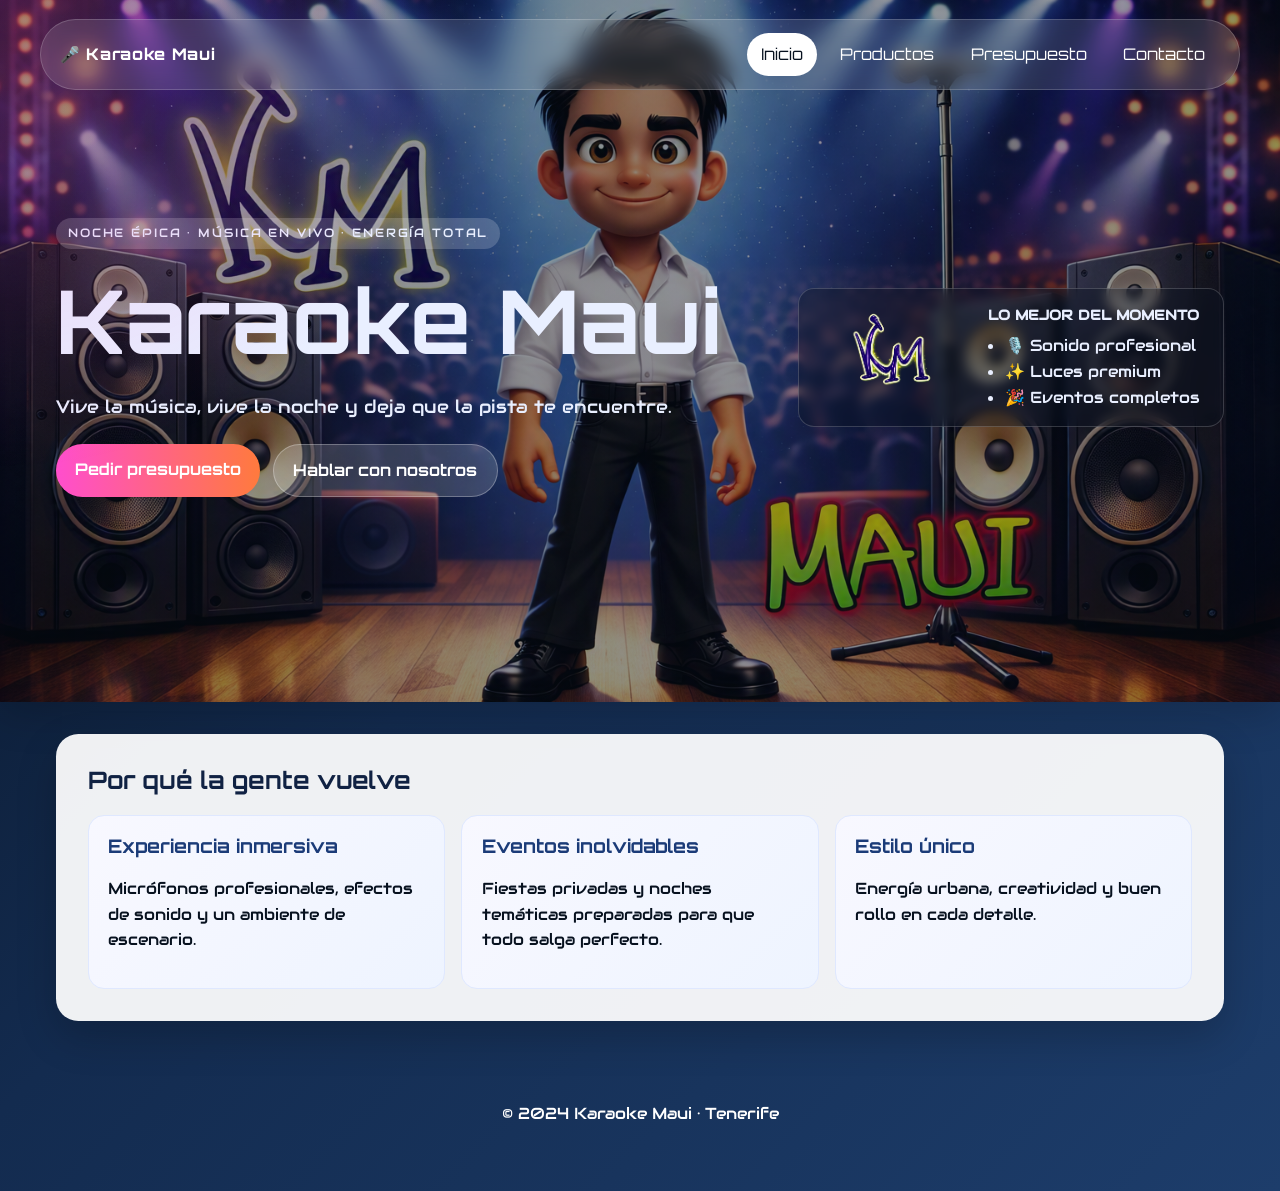
<file: index.html>
<!DOCTYPE html>
<html lang="es">
<head>
    <meta charset="UTF-8">
    <meta name="viewport" content="width=device-width, initial-scale=1.0">
    <meta name="description" content="Karaoke Maui: música, fiestas y eventos con sonido profesional en Tenerife.">
    <title>Karaoke Maui | Inicio</title>
    <link rel="preconnect" href="https://fonts.googleapis.com">
    <link rel="preconnect" href="https://fonts.gstatic.com" crossorigin>
    <link href="https://fonts.googleapis.com/css2?family=Audiowide&family=Orbitron:wght@500;700&display=swap" rel="stylesheet">
    <link rel="stylesheet" href="css/styles.css">
</head>
<body>
    <header class="hero">
        <!-- Este bloque crea la cabecera principal con el menú y el hero banner de la página de inicio -->
        <nav class="navbar" aria-label="Navegación principal">
            <a class="logo" href="index.html">🎤 Karaoke Maui</a>
            <ul class="menu">
                <li><a class="activo" aria-current="page" href="index.html">Inicio</a></li>
                <li><a href="productos.html">Productos</a></li>
                <li><a href="presupuesto.html">Presupuesto</a></li>
                <li><a href="contacto.html">Contacto</a></li>
            </ul>
        </nav>

        <!-- Aquí empieza la presentación principal con el mensaje de marca y la llamada a la acción -->
        <div class="banner">
            <div class="banner-content">
                <p class="eyebrow">Noche épica · música en vivo · energía total</p>
                <h1>Karaoke Maui</h1>
                <p class="banner-subtitle">Vive la música, vive la noche y deja que la pista te encuentre.</p>
                <div class="banner-actions">
                    <a class="btn btn-primary" href="presupuesto.html">Pedir presupuesto</a>
                    <a class="btn btn-secondary" href="contacto.html">Hablar con nosotros</a>
                </div>
            </div>

            <!-- Tarjeta destacada con identidad visual y ventajas del servicio -->
            <div class="banner-card">
                <img class="banner-logo" src="img/km%20hd.png" alt="Logotipo de Karaoke Maui">
                <div>
                    <p class="card-label">Lo mejor del momento</p>
                    <ul>
                        <li>🎙️ Sonido profesional</li>
                        <li>✨ Luces premium</li>
                        <li>🎉 Eventos completos</li>
                    </ul>
                </div>
            </div>
        </div>
    </header>

    <main class="page-main">
        <!-- Sección de ventajas para explicar por qué esta marca atrae a la gente -->
        <section class="panel">
            <h2>Por qué la gente vuelve</h2>
            <div class="feature-grid">
                <article>
                    <h3>Experiencia inmersiva</h3>
                    <p>Micrófonos profesionales, efectos de sonido y un ambiente de escenario.</p>
                </article>
                <article>
                    <h3>Eventos inolvidables</h3>
                    <p>Fiestas privadas y noches temáticas preparadas para que todo salga perfecto.</p>
                </article>
                <article>
                    <h3>Estilo único</h3>
                    <p>Energía urbana, creatividad y buen rollo en cada detalle.</p>
                </article>
            </div>
        </section>
    </main>

    <footer>
        <p>© 2024 Karaoke Maui · Tenerife</p>
    </footer>
</body>
</html>
</file>
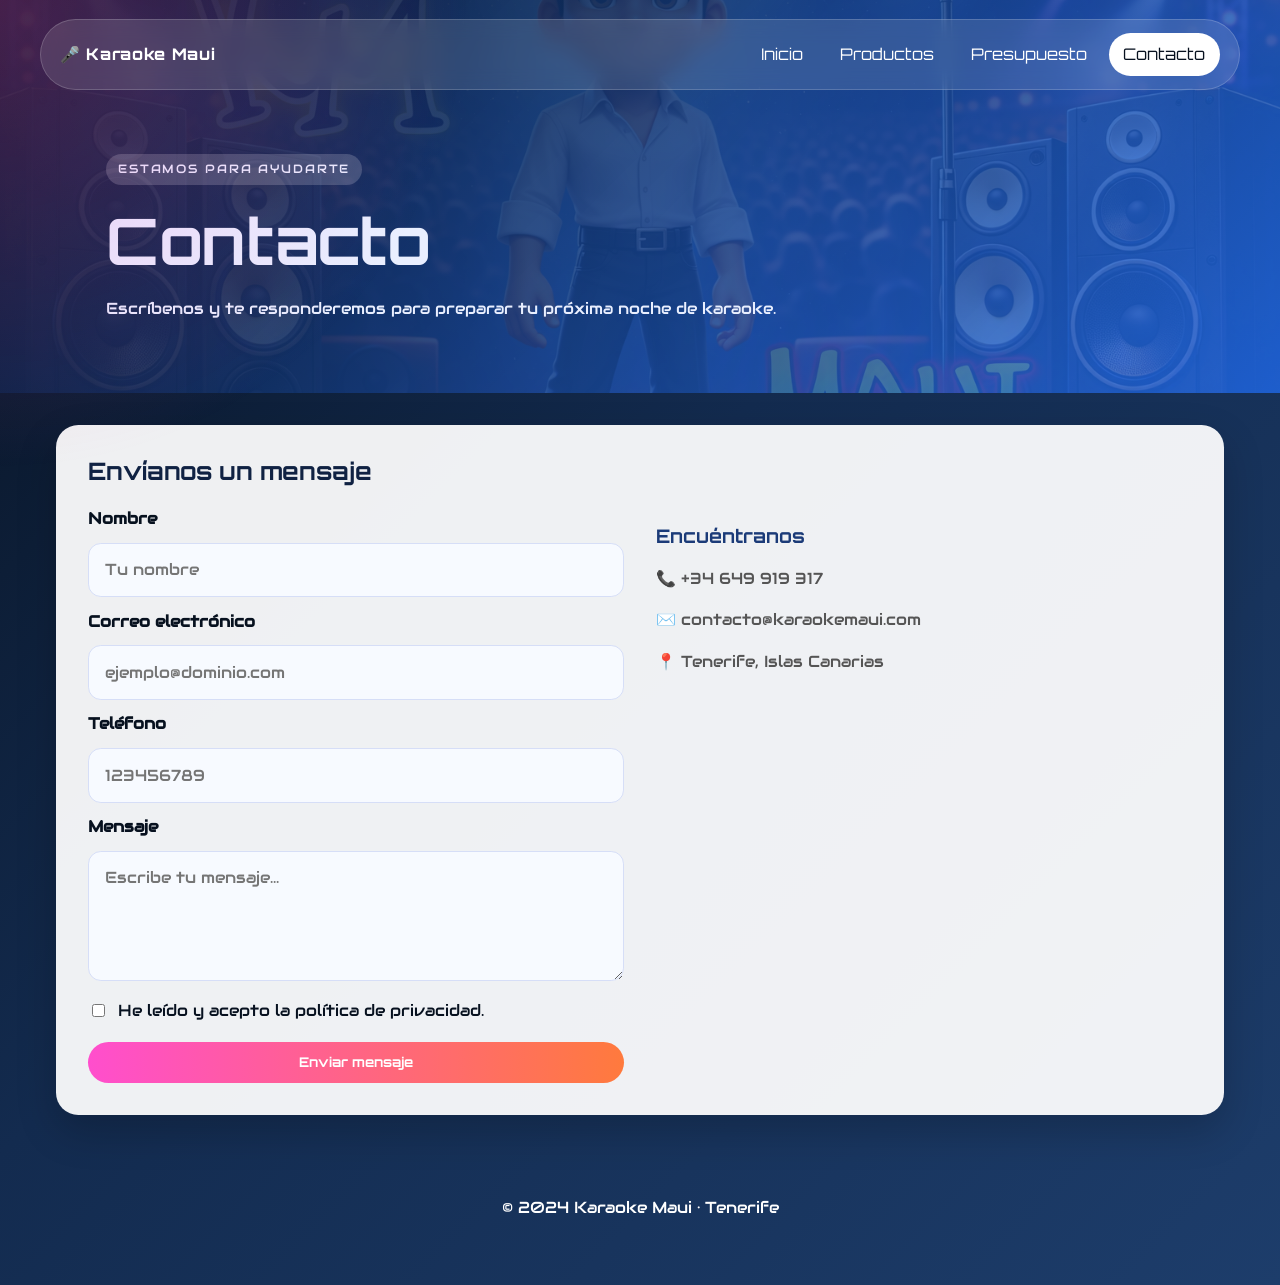
<file: contacto.html>
<!DOCTYPE html>
<html lang="es">
<head>
    <meta charset="UTF-8">
    <meta name="viewport" content="width=device-width, initial-scale=1.0">
    <meta name="description" content="Contacta con Karaoke Maui en Tenerife.">
    <title>Karaoke Maui | Contacto</title>
    <link rel="preconnect" href="https://fonts.googleapis.com">
    <link rel="preconnect" href="https://fonts.gstatic.com" crossorigin>
    <link href="https://fonts.googleapis.com/css2?family=Audiowide&family=Orbitron:wght@500;700&display=swap" rel="stylesheet">
    <link rel="stylesheet" href="css/styles.css">
</head>
<body>
    <header class="page-header">
        <!-- Mismo menú para mantener el sitio consistente en todas sus páginas -->
        <nav class="navbar" aria-label="Navegación principal">
            <a class="logo" href="index.html">🎤 Karaoke Maui</a>
            <ul class="menu">
                <li><a href="index.html">Inicio</a></li>
                <li><a href="productos.html">Productos</a></li>
                <li><a href="presupuesto.html">Presupuesto</a></li>
                <li><a class="activo" aria-current="page" href="contacto.html">Contacto</a></li>
            </ul>
        </nav>

        <!-- Descripción breve de la finalidad de la página de contacto -->
        <div class="page-title">
            <p class="eyebrow">Estamos para ayudarte</p>
            <h1>Contacto</h1>
            <p>Escríbenos y te responderemos para preparar tu próxima noche de karaoke.</p>
        </div>
    </header>

    <main class="page-main">
        <!-- Dos columnas: formulario de contacto y datos de localización -->
        <section class="panel">
            <h2>Envíanos un mensaje</h2>
            <div class="contact-grid">
                <form id="contactoForm" action="#" method="post">
                    <label for="nombre">Nombre</label>
                    <input id="nombre" name="nombre" type="text" minlength="3" required placeholder="Tu nombre">

                    <label for="email">Correo electrónico</label>
                    <input id="email" name="email" type="email" required placeholder="ejemplo@dominio.com">

                    <label for="telefono">Teléfono</label>
                    <input id="telefono" name="telefono" type="tel" pattern="[0-9]{9}" placeholder="123456789">

                    <label for="mensaje">Mensaje</label>
                    <textarea id="mensaje" name="mensaje" minlength="10" required placeholder="Escribe tu mensaje..."></textarea>

                    <label class="check-label" for="privacidad">
                        <input id="privacidad" name="privacidad" type="checkbox" required>
                        He leído y acepto la política de privacidad.
                    </label>

                    <button class="btn btn-primary" type="submit">Enviar mensaje</button>
                </form>

                <div class="contact-info">
                    <h3>Encuéntranos</h3>
                    <p>📞 +34 649 919 317</p>
                    <p>✉️ contacto@karaokemaui.com</p>
                    <p>📍 Tenerife, Islas Canarias</p>

                    <!-- Mapa incrustado de la zona para dar una referencia visual de localización -->
                    <iframe class="map" title="Mapa de Tenerife" src="https://www.openstreetmap.org/export/embed.html?bbox=-16.5%2C28.1%2C-16.1%2C28.6&amp;layer=mapnik" loading="lazy"></iframe>
                </div>
            </div>
        </section>
    </main>

    <footer>
        <p>© 2024 Karaoke Maui · Tenerife</p>
    </footer>

    <script>
        // Validación adicional del teléfono antes de mostrar la confirmación al usuario.
        document.getElementById('contactoForm').addEventListener('submit', function (event) {
            const telefono = document.getElementById('telefono');
            if (telefono.value && !telefono.validity.valid) {
                event.preventDefault();
                alert('El teléfono debe tener 9 dígitos numéricos.');
                telefono.focus();
                return;
            }
            event.preventDefault();
            alert('Formulario enviado correctamente.');
        });
    </script>
</body>
</html>
</file>
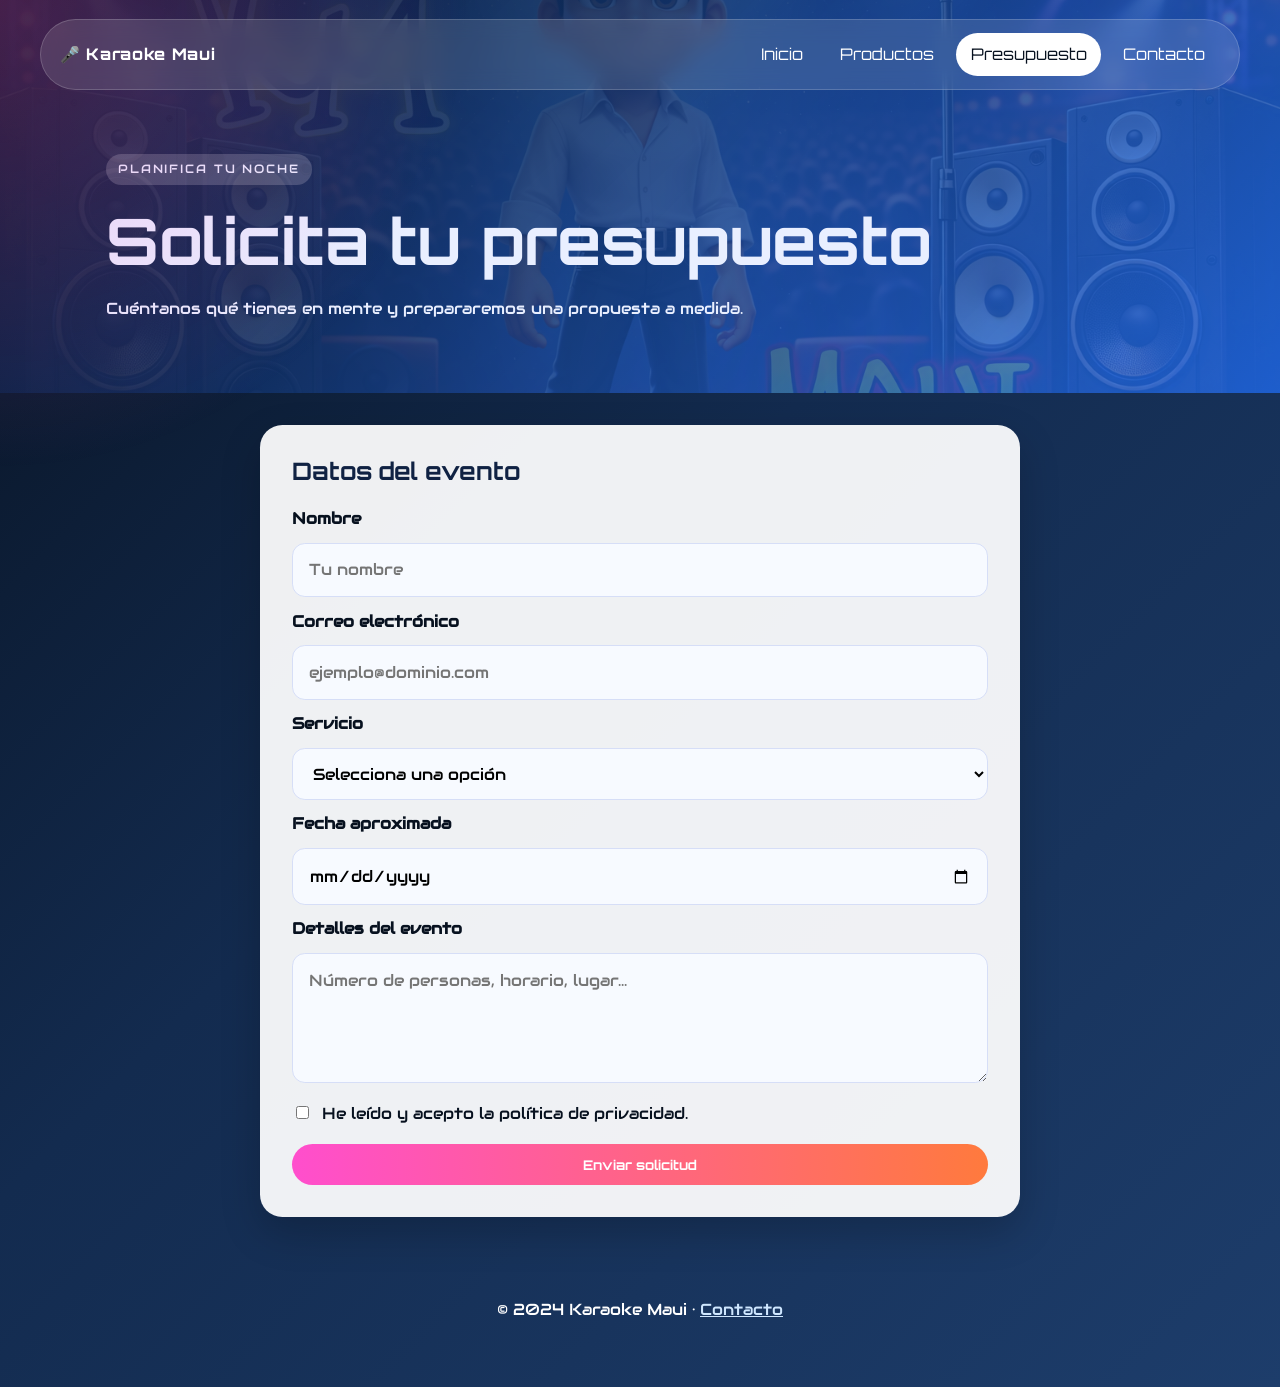
<file: presupuesto.html>
<!DOCTYPE html>
<html lang="es">
<head>
    <meta charset="UTF-8">
    <meta name="viewport" content="width=device-width, initial-scale=1.0">
    <meta name="description" content="Solicita un presupuesto para tu evento con Karaoke Maui.">
    <title>Karaoke Maui | Presupuesto</title>
    <link rel="preconnect" href="https://fonts.googleapis.com">
    <link rel="preconnect" href="https://fonts.gstatic.com" crossorigin>
    <link href="https://fonts.googleapis.com/css2?family=Audiowide&family=Orbitron:wght@500;700&display=swap" rel="stylesheet">
    <link rel="stylesheet" href="css/styles.css">
</head>
<body>
    <header class="page-header">
        <!-- El menú principal vuelve a aparecer aquí para mantener una navegación constante en todas las páginas -->
        <nav class="navbar" aria-label="Navegación principal">
            <a class="logo" href="index.html">🎤 Karaoke Maui</a>
            <ul class="menu">
                <li><a href="index.html">Inicio</a></li>
                <li><a href="productos.html">Productos</a></li>
                <li><a class="activo" aria-current="page" href="presupuesto.html">Presupuesto</a></li>
                <li><a href="contacto.html">Contacto</a></li>
            </ul>
        </nav>

        <!-- Cabecera de la página para orientar al usuario antes de completar el formulario -->
        <div class="page-title">
            <p class="eyebrow">Planifica tu noche</p>
            <h1>Solicita tu presupuesto</h1>
            <p>Cuéntanos qué tienes en mente y prepararemos una propuesta a medida.</p>
        </div>
    </header>

    <main class="page-main">
        <!-- Formulario principal para recoger los datos del evento y dejar la solicitud lista -->
        <section class="panel form-panel">
            <h2>Datos del evento</h2>
            <form action="contacto.html" method="get">
                <label for="nombre">Nombre</label>
                <input id="nombre" name="nombre" type="text" minlength="3" required placeholder="Tu nombre">

                <label for="email">Correo electrónico</label>
                <input id="email" name="email" type="email" required placeholder="ejemplo@dominio.com">

                <label for="servicio">Servicio</label>
                <select id="servicio" name="servicio" required>
                    <option value="">Selecciona una opción</option>
                    <option value="karaoke">Noche de karaoke</option>
                    <option value="fiesta">Fiesta privada</option>
                    <option value="dj">Evento con DJ</option>
                </select>

                <label for="fecha">Fecha aproximada</label>
                <input id="fecha" name="fecha" type="date">

                <label for="mensaje">Detalles del evento</label>
                <textarea id="mensaje" name="mensaje" minlength="10" required placeholder="Número de personas, horario, lugar..."></textarea>

                <label class="check-label" for="privacidad">
                    <input id="privacidad" name="privacidad" type="checkbox" required>
                    He leído y acepto la política de privacidad.
                </label>

                <button class="btn btn-primary" type="submit">Enviar solicitud</button>
            </form>
        </section>
    </main>

    <footer>
        <p>© 2024 Karaoke Maui · <a href="contacto.html">Contacto</a></p>
    </footer>
</body>
</html>
</file>
<file: css/styles.css>
/*
    Karaoke Maui - hoja de estilos compartida por las cuatro páginas.
    Aquí se define la identidad visual del sitio, el layout responsive y los estilos
    principales de navegación, banner, formularios y galería.
*/
:root {
    --primary: #6a11cb;
    --secondary: #2575fc;
    --accent: #ff4ecd;
    --dark: #07111f;
    --text: #e9efff;
    --panel: #ffffffee;
}

* { box-sizing: border-box; }
body {
    margin: 0;
    color: var(--text);
    font-family: 'Audiowide', 'Segoe UI', sans-serif;
    background: linear-gradient(135deg, #07111f, #132b4f 45%, #1d3d6b);
    line-height: 1.6;
}

body::before {
    content: "";
    position: fixed;
    inset: 0;
    pointer-events: none;
    background: radial-gradient(circle at top left, #ff4ecd40, transparent 30%);
}

h1, h2, h3, button, .navbar, .btn {
    font-family: 'Orbitron', 'Audiowide', sans-serif;
}

h1, h2, h3 { line-height: 1.2; }
a { color: #cfe7ff; }

/* Menú principal con estilo glassmorphism para todas las páginas */
.navbar {
    max-width: 1200px;
    margin: 0 auto;
    padding: 0.8rem 1.2rem;
    display: flex;
    align-items: center;
    justify-content: space-between;
    gap: 1rem;
    border: 1px solid #ffffff2e;
    border-radius: 999px;
    background: #ffffff1f;
    backdrop-filter: blur(10px);
}

.logo {
    color: #fff;
    text-decoration: none;
    font-weight: 800;
    letter-spacing: 0.04em;
}

.menu {
    display: flex;
    flex-wrap: wrap;
    gap: 0.5rem;
    list-style: none;
    padding: 0;
    margin: 0;
}

.menu a {
    display: block;
    padding: 0.55rem 0.9rem;
    border-radius: 999px;
    color: #fff;
    text-decoration: none;
    transition: background 0.2s, color 0.2s;
}

.menu a:hover, .menu a.activo {
    background: #fff;
    color: var(--dark);
}

/* Hero de la página principal con fotografía amplia y mensaje de marca */
.hero {
    min-height: 78vh;
    padding: 1.2rem 1rem 4rem;
    background: linear-gradient(#07111f70, #07111f70), url('../img/karaoke%20hd%20horizontal.png') center/cover;
    box-shadow: 0 10px 40px #0003;
}

.banner {
    max-width: 1200px;
    margin: 0 auto;
    display: grid;
    grid-template-columns: 1.5fr 0.9fr;
    gap: 2rem;
    align-items: center;
    padding: 8rem 1rem 2rem;
}

.banner h1 {
    margin: 0.5rem 0;
    font-size: clamp(2.8rem, 7vw, 5.5rem);
}

.banner-subtitle {
    max-width: 620px;
    font-size: 1.15rem;
}

.eyebrow {
    display: inline-block;
    margin: 0 0 0.7rem;
    padding: 0.35rem 0.75rem;
    border-radius: 999px;
    background: #ffffff2e;
    font-size: 0.78rem;
    letter-spacing: 0.15em;
    text-transform: uppercase;
}

.banner-actions {
    display: flex;
    flex-wrap: wrap;
    gap: 0.8rem;
    margin-top: 1.4rem;
}

.btn {
    display: inline-block;
    border: 0;
    padding: 0.8rem 1.2rem;
    border-radius: 999px;
    color: #fff;
    font-weight: 700;
    text-decoration: none;
    cursor: pointer;
    transition: transform 0.2s, box-shadow 0.2s;
}

.btn:hover {
    transform: translateY(-2px);
    box-shadow: 0 8px 20px #2575fc44;
}

.btn-primary {
    background: linear-gradient(90deg, var(--accent), #ff7a3d);
}

.btn-secondary {
    background: #ffffff2b;
    border: 1px solid #ffffff47;
}

.banner-card {
    display: flex;
    align-items: flex-start;
    gap: 1rem;
    padding: 1rem;
    border: 1px solid #ffffff2e;
    border-radius: 1rem;
    background: #07111f55;
    backdrop-filter: blur(6px);
}

.banner-logo {
    width: 170px;
    max-width: 40%;
    border-radius: 12px;
}

.banner-card ul {
    margin: 0;
    padding-left: 1.1rem;
}

.card-label {
    margin: 0 0 0.4rem;
    font-weight: 700;
    text-transform: uppercase;
    font-size: 0.85rem;
}

/* Cabeceras internas de páginas secundarias */
.page-header {
    padding: 1.2rem 1rem 3.5rem;
    background: linear-gradient(135deg, #07111ff5, #2575fccc), url('../img/karaoke%20hd%20horizontal.png') center/cover;
}

.page-title {
    max-width: 1100px;
    margin: 0 auto;
    padding: 4rem 1rem 0;
}

.page-title h1 {
    margin: 0.4rem 0 0.8rem;
    font-size: clamp(2.2rem, 5vw, 4rem);
}

.page-main {
    max-width: 1200px;
    margin: 2rem auto;
    padding: 0 1rem;
}

/* Paneles reutilizados para contenido principal */
.panel {
    padding: 2rem;
    border-radius: 1.4rem;
    background: var(--panel);
    color: var(--dark);
    box-shadow: 0 16px 40px #0003;
}

.panel h2 {
    margin-top: 0;
    color: #102243;
}

.feature-grid, .gallery-grid {
    display: grid;
    gap: 1rem;
    grid-template-columns: repeat(auto-fit, minmax(220px, 1fr));
}

.feature-grid article, .gallery-card {
    padding: 1.2rem;
    border: 1px solid #dfe8ff;
    border-radius: 1rem;
    background: linear-gradient(135deg, #f8f8ff, #eef4ff);
}

.feature-grid h3, .gallery-card h3 {
    margin-top: 0;
    color: #1b3b78;
}

.gallery-card {
    overflow: hidden;
    padding: 0;
}

.gallery-card img {
    display: block;
    width: 100%;
    height: 190px;
    object-fit: cover;
}

.gallery-card div {
    padding: 1.2rem;
}

/* Formularios con validación visual y ancho correcto */
form {
    display: grid;
    gap: 0.7rem;
}

label {
    font-weight: 600;
}

input, textarea, select {
    width: 100%;
    padding: 0.85rem 1rem;
    border: 1px solid #d6def7;
    border-radius: 0.8rem;
    font: inherit;
    background: #f7faff;
}

textarea {
    min-height: 130px;
    resize: vertical;
}

input:focus, textarea:focus, select:focus {
    outline: 3px solid #2575fc26;
    border-color: var(--secondary);
}

.check-label {
    display: flex;
    align-items: flex-start;
    gap: 0.6rem;
    margin: 0.4rem 0;
    font-weight: 400;
}

.check-label input {
    width: auto;
    margin-top: 0.35rem;
}

.form-panel {
    max-width: 760px;
    margin: 0 auto;
}

.contact-grid {
    display: grid;
    grid-template-columns: 1fr 1fr;
    gap: 2rem;
}

.contact-info {
    color: #555;
}

.contact-info h3 {
    color: #1b3b78;
}

.map {
    width: 100%;
    min-height: 260px;
    border: 0;
    border-radius: 0.8rem;
    margin-top: 1rem;
}

footer {
    padding: 2rem 1rem 3rem;
    text-align: center;
    color: #fff;
}

@media (max-width: 760px) {
    .navbar {
        align-items: flex-start;
        flex-direction: column;
        border-radius: 1rem;
    }

    .hero {
        min-height: auto;
    }

    .banner {
        grid-template-columns: 1fr;
        padding-top: 4rem;
    }

    .banner-card {
        flex-direction: column;
    }

    .banner-logo {
        max-width: 180px;
    }

    .panel {
        padding: 1.3rem;
    }

    .contact-grid {
        grid-template-columns: 1fr;
    }
}
</file>
